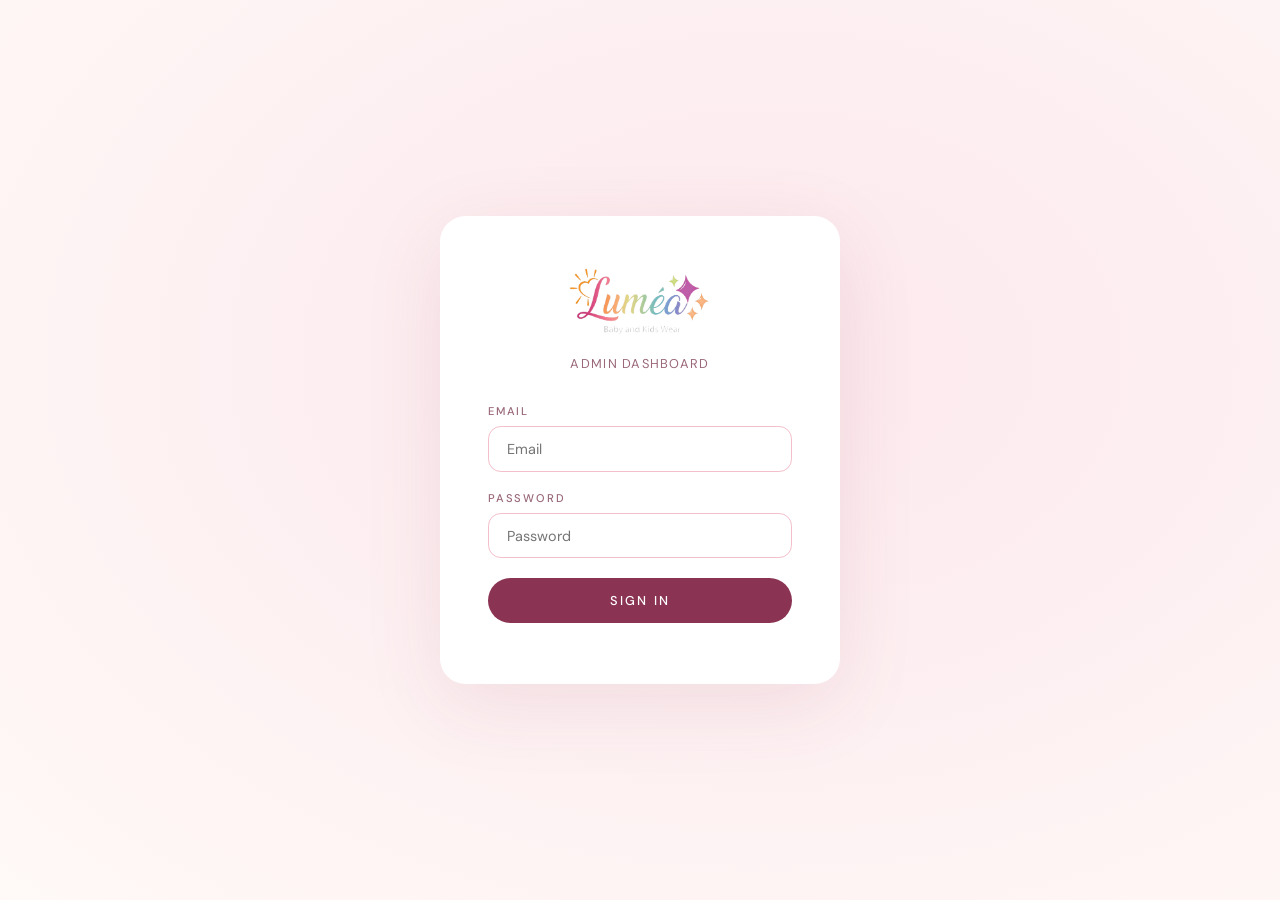
<file: Admin/index.html>
<!DOCTYPE html>
<html lang="en">
<head>
  <meta charset="UTF-8"/>
  <meta name="viewport" content="width=device-width, initial-scale=1.0"/>
  <title>Luméa — Admin Dashboard</title>
  <link href="https://fonts.googleapis.com/css2?family=Cormorant+Garamond:ital,wght@0,300;0,400;0,600;1,300&family=DM+Sans:wght@300;400;500&display=swap" rel="stylesheet">
  <link rel="stylesheet" href="style.css">
</head>
</head>
<body>

<!-- ══ LOGIN ══ -->
<div class="login-wrap" id="login-wrap">
  <div class="login-card">
    <img src="logo.png" alt="Luméa" style="width:160px;height:auto;display:block;margin:0 auto 1rem">
    <div class="login-sub">Admin Dashboard</div>
    <div>
      <label class="fm-label">Email</label>
      <input class="fm-input" type="email" id="adm-email" placeholder="Email" />
      <label class="fm-label">Password</label>
      <input class="fm-input" type="password" id="adm-pass" placeholder="Password" onkeydown="if(event.key==='Enter')adminLogin()" />
      <button class="btn-wine" onclick="adminLogin()">Sign In</button>
      <div class="error-msg" id="login-err"></div>
    </div>
  </div>
</div>

<!-- ══ DASHBOARD ══ -->
<div class="dashboard" id="dashboard">
  <!-- Mobile hamburger button -->
  <button class="hamburger" id="hamburger" onclick="toggleSidebar()">
    <svg viewBox="0 0 24 24" fill="none" stroke="currentColor" stroke-width="2" stroke-linecap="round" stroke-linejoin="round" width="22" height="22"><line x1="3" y1="6" x2="21" y2="6"/><line x1="3" y1="12" x2="21" y2="12"/><line x1="3" y1="18" x2="21" y2="18"/></svg>
  </button>
  <!-- Sidebar overlay for mobile -->
  <div class="sidebar-overlay" id="sidebar-overlay" onclick="toggleSidebar()"></div>
  <!-- Sidebar -->
  <div class="sidebar">
    <div class="sidebar-logo">
      <img src="logo.png" alt="Luméa" style="width:160px;height:auto;display:block;margin-bottom:.5rem">
      <small>Admin Panel</small>
    </div>
    <button class="nav-item active" onclick="showTab('tab-overview',this)">
      <svg viewBox="0 0 24 24" fill="none" stroke-width="2" stroke-linecap="round" stroke-linejoin="round"><rect x="3" y="3" width="7" height="7"/><rect x="14" y="3" width="7" height="7"/><rect x="3" y="14" width="7" height="7"/><rect x="14" y="14" width="7" height="7"/></svg>
      Overview
    </button>
    <button class="nav-item" onclick="showTab('tab-products',this);loadAdminProducts()">
      <svg viewBox="0 0 24 24" fill="none" stroke-width="2" stroke-linecap="round" stroke-linejoin="round"><path d="M6 2 3 6v14a2 2 0 0 0 2 2h14a2 2 0 0 0 2-2V6l-3-4z"/><line x1="3" y1="6" x2="21" y2="6"/><path d="M16 10a4 4 0 0 1-8 0"/></svg>
      Products
    </button>
    <button class="nav-item" onclick="showTab('tab-orders',this);loadAdminOrders()">
      <svg viewBox="0 0 24 24" fill="none" stroke-width="2" stroke-linecap="round" stroke-linejoin="round"><path d="M16.5 9.4l-9-5.19M21 16V8a2 2 0 0 0-1-1.73l-7-4a2 2 0 0 0-2 0l-7 4A2 2 0 0 0 3 8v8a2 2 0 0 0 1 1.73l7 4a2 2 0 0 0 2 0l7-4A2 2 0 0 0 21 16z"/><polyline points="3.27 6.96 12 12.01 20.73 6.96"/><line x1="12" y1="22.08" x2="12" y2="12"/></svg>
      Orders
    </button>
    <button class="nav-item" onclick="showTab('tab-users',this);loadAdminUsers()">
      <svg viewBox="0 0 24 24" fill="none" stroke-width="2" stroke-linecap="round" stroke-linejoin="round"><path d="M17 21v-2a4 4 0 0 0-4-4H5a4 4 0 0 0-4 4v2"/><circle cx="9" cy="7" r="4"/><path d="M23 21v-2a4 4 0 0 0-3-3.87"/><path d="M16 3.13a4 4 0 0 1 0 7.75"/></svg>
      Customers
    </button>
    <button class="nav-item" onclick="showTab('tab-discounts',this);loadDiscounts()">
      <svg viewBox="0 0 24 24" fill="none" stroke-width="2" stroke-linecap="round" stroke-linejoin="round"><path d="M20.59 13.41l-7.17 7.17a2 2 0 0 1-2.83 0L2 12V2h10l8.59 8.59a2 2 0 0 1 0 2.82z"/><line x1="7" y1="7" x2="7.01" y2="7"/></svg>
      Discounts
    </button>
    <div class="sidebar-footer">
      <button class="nav-item" onclick="adminLogout()">
        <svg viewBox="0 0 24 24" fill="none" stroke-width="2" stroke-linecap="round" stroke-linejoin="round"><path d="M9 21H5a2 2 0 0 1-2-2V5a2 2 0 0 1 2-2h4"/><polyline points="16 17 21 12 16 7"/><line x1="21" y1="12" x2="9" y2="12"/></svg>
        Sign Out
      </button>
    </div>
  </div>

  <!-- Main content -->
  <div class="main">

    <!-- OVERVIEW TAB -->
    <div class="tab active" id="tab-overview">
      <div class="page-header">
        <div class="page-title">Good morning, <em>Admin</em></div>
        <div style="font-size:.82rem;color:var(--muted);margin-top:.3rem">Here's what's happening with Luméa today.</div>
      </div>
      <div class="stats-grid" id="stats-grid">
        <div class="stat-card"><div class="stat-icon"><svg viewBox="0 0 24 24" fill="none" stroke-width="2" stroke-linecap="round" stroke-linejoin="round"><path d="M16.5 9.4l-9-5.19M21 16V8a2 2 0 0 0-1-1.73l-7-4a2 2 0 0 0-2 0l-7 4A2 2 0 0 0 3 8v8a2 2 0 0 0 1 1.73l7 4a2 2 0 0 0 2 0l7-4A2 2 0 0 0 21 16z"/></svg></div><div class="stat-label">Total Orders</div><div class="stat-value" id="stat-orders">—</div></div>
        <div class="stat-card"><div class="stat-icon"><svg viewBox="0 0 24 24" fill="none" stroke-width="2" stroke-linecap="round" stroke-linejoin="round"><line x1="12" y1="1" x2="12" y2="23"/><path d="M17 5H9.5a3.5 3.5 0 0 0 0 7h5a3.5 3.5 0 0 1 0 7H6"/></svg></div><div class="stat-label">Total Revenue</div><div class="stat-value" id="stat-revenue">—</div></div>
        <div class="stat-card"><div class="stat-icon"><svg viewBox="0 0 24 24" fill="none" stroke-width="2" stroke-linecap="round" stroke-linejoin="round"><path d="M17 21v-2a4 4 0 0 0-4-4H5a4 4 0 0 0-4 4v2"/><circle cx="9" cy="7" r="4"/></svg></div><div class="stat-label">Customers</div><div class="stat-value" id="stat-users">—</div></div>
        <div class="stat-card"><div class="stat-icon"><svg viewBox="0 0 24 24" fill="none" stroke-width="2" stroke-linecap="round" stroke-linejoin="round"><path d="M6 2 3 6v14a2 2 0 0 0 2 2h14a2 2 0 0 0 2-2V6l-3-4z"/><line x1="3" y1="6" x2="21" y2="6"/></svg></div><div class="stat-label">Active Products</div><div class="stat-value" id="stat-products">—</div></div>
      </div>
      <div class="card">
        <div class="card-title">Recent Orders</div>
        <table><thead><tr><th>Order ID</th><th>Customer</th><th>Email</th><th>Total</th><th>Status</th><th>Date</th></tr></thead>
        <tbody id="recent-orders-body"></tbody></table>
      </div>
    </div>

    <!-- PRODUCTS TAB -->
    <div class="tab" id="tab-products">
      <div class="page-header" style="display:flex;justify-content:space-between;align-items:center">
        <div class="page-title">Products</div>
        <button class="btn-wine" style="width:auto;padding:.7rem 1.8rem;font-size:.75rem" onclick="openProductModal(null)">+ Add Product</button>
      </div>
      <div class="card">
        <table><thead><tr><th>Image</th><th>Name</th><th>Age Group</th><th>Price</th><th>Stock</th><th>Status</th><th>Actions</th></tr></thead>
        <tbody id="products-body"></tbody></table>
      </div>
    </div>

    <!-- ORDERS TAB -->
    <div class="tab" id="tab-orders">
      <div class="page-header"><div class="page-title">All <em>Orders</em></div></div>
      <div class="card">
        <table><thead><tr><th>Order ID</th><th>Customer</th><th>Phone</th><th>Street</th><th>City</th><th>Items</th><th>Total</th><th>Status</th><th>Date</th></tr></thead>
        <tbody id="orders-body"></tbody></table>
      </div>
    </div>

    <!-- USERS TAB -->
    <div class="tab" id="tab-users">
      <div class="page-header"><div class="page-title">Customers</div></div>
      <div class="card">
        <table><thead><tr><th>Name</th><th>Email</th><th>Role</th><th>Joined</th></tr></thead>
        <tbody id="users-body"></tbody></table>
      </div>
    </div>

    <!-- DISCOUNTS TAB -->
    <div class="tab" id="tab-discounts">
      <div class="page-header"><div class="page-title">Discount <em>Codes</em></div></div>
      <div class="card" style="margin-bottom:1.5rem">
        <div class="card-title">Create New Code</div>
        <div style="display:flex;flex-direction:column;gap:.8rem">
          <div class="fm-group" style="margin:0">
            <label class="fm-label">Code *</label>
            <input type="text" id="dc-code" placeholder="e.g. SUMMER20" style="text-transform:uppercase" oninput="this.value=this.value.toUpperCase()"/>
          </div>
          <div class="fm-group" style="margin:0">
            <label class="fm-label">Discount % *</label>
            <input type="number" id="dc-percent" placeholder="e.g. 20" min="1" max="100"/>
          </div>
          <div class="fm-group" style="margin:0">
            <label class="fm-label">Max Uses (optional)</label>
            <input type="number" id="dc-uses" placeholder="Leave blank = unlimited" min="1"/>
          </div>
          <button class="btn-wine" style="width:auto;padding:.7rem 1.4rem;font-size:.75rem;align-self:flex-start" onclick="createDiscount()">+ Create</button>
        </div>
      </div>
      <div class="card">
        <div class="card-title">All Codes</div>
        <table><thead><tr><th>Code</th><th>Discount</th><th>Uses</th><th>Status</th><th>Created</th><th>Actions</th></tr></thead>
        <tbody id="discounts-body"></tbody></table>
      </div>
    </div>

  </div>
</div>

<!-- PRODUCT MODAL -->
<div class="modal-overlay" id="product-modal">
  <div class="modal">
    <div class="modal-title">
      <span id="modal-title-text">Add Product</span>
      <button class="modal-close" onclick="closeProductModal()">✕</button>
    </div>
    <div class="form-grid">
      <div class="fm-group fm-full">
        <label>Product Name *</label>
        <input type="text" id="pf-name" placeholder="Petal Smock Dress" oninput="autoSlug()" />
      </div>
      <div class="fm-group fm-full">
        <label>Slug (URL) *</label>
        <input type="text" id="pf-slug" placeholder="petal-smock-dress" />
      </div>
      <div class="fm-group fm-full">
        <label>Description</label>
        <textarea id="pf-desc" placeholder="Describe this product..."></textarea>
      </div>
      <div class="fm-group">
        <label>Price ($) *</label>
        <input type="number" id="pf-price" placeholder="38.00" step="0.01" min="0" />
      </div>
      <div class="fm-group">
        <label>Compare Price ($)</label>
        <input type="number" id="pf-compare" placeholder="50.00 (optional)" step="0.01" min="0" />
      </div>
      <div class="fm-group fm-full">
        <label>Sizes & Stock <span style="font-size:.65rem;color:var(--muted);font-weight:400;text-transform:none;letter-spacing:0">— check the sizes available and set quantity for each</span></label>
        <div id="pf-sizes-grid" style="display:grid;grid-template-columns:repeat(auto-fill,minmax(110px,1fr));gap:.6rem;margin-top:.4rem"></div>
        <div style="margin-top:.7rem;font-size:.72rem;color:var(--muted)">Total stock: <strong id="pf-stock-total" style="color:var(--wine)">0</strong></div>
        <input type="hidden" id="pf-stock" value="0"/>
        <input type="hidden" id="pf-size" value=""/>
      </div>
      <div class="fm-group">
        <label>Product Type *</label>
        <select id="pf-type">
          <option value="">— None —</option>
          <option value="clothes">Clothes</option>
          <option value="blankets">Blankets</option>
          <option value="accessories">Accessories</option>
        </select>
      </div>
      <div class="fm-group fm-full">
        <label>Age Group</label>
        <div style="display:flex;flex-wrap:wrap;gap:.6rem;margin-top:.4rem">
          <label style="display:flex;align-items:center;gap:.4rem;font-size:.85rem;cursor:pointer"><input type="checkbox" class="pf-age-check" value="newborn"> Newborn</label>
          <label style="display:flex;align-items:center;gap:.4rem;font-size:.85rem;cursor:pointer"><input type="checkbox" class="pf-age-check" value="baby"> Baby</label>
          <label style="display:flex;align-items:center;gap:.4rem;font-size:.85rem;cursor:pointer"><input type="checkbox" class="pf-age-check" value="toddler"> Toddler</label>
        </div>
      </div>
      <div class="fm-group">
        <label>Gender</label>
        <select id="pf-gender">
          <option value="">— None —</option>
          <option value="boy">Boy</option>
          <option value="girl">Girl</option>
          <option value="unisex">Unisex</option>
        </select>
      </div>
      <div class="fm-group">
        <label>Season</label>
        <select id="pf-season">
          <option value="">— None —</option>
          <option value="spring">Spring</option>
          <option value="summer">Summer</option>
          <option value="winter">Winter / Autumn</option>
        </select>
      </div>
      <div class="fm-group">
        <label>Emoji</label>
        <input type="text" id="pf-emoji" placeholder="👗" maxlength="4" />
      </div>
      <div class="fm-group">
        <label>Primary Color</label>
        <input type="color" id="pf-c1" value="#fce4ec" style="height:42px;padding:.3rem" />
      </div>
      <div class="fm-group">
        <label>Secondary Color</label>
        <input type="color" id="pf-c2" value="#f8bbd0" style="height:42px;padding:.3rem" />
      </div>
      <div class="fm-group fm-full">
        <label>Available Colors <span style="font-size:.65rem;color:var(--muted);font-weight:400;text-transform:none;letter-spacing:0">— add the colors this product comes in</span></label>
        <div id="pf-colors-list" style="display:flex;flex-wrap:wrap;gap:.6rem;margin-bottom:.7rem"></div>
        <div id="color-stock-summary"></div>
        <div style="display:flex;gap:.6rem;align-items:center;flex-wrap:wrap">
          <input type="color" id="pf-color-pick" value="#f3bfca" style="height:36px;width:48px;padding:.2rem;border-radius:.5rem;border:1.5px solid var(--rose);cursor:pointer"/>
          <input type="text" id="pf-color-name" placeholder="Color name (e.g. Rose Pink)" style="padding:.4rem .8rem;border:1.5px solid var(--rose);border-radius:.6rem;font-family:'DM Sans',sans-serif;font-size:.82rem;flex:1;min-width:140px"/>
          <input type="number" id="pf-color-stock" placeholder="Stock" min="0" style="padding:.4rem .6rem;border:1.5px solid var(--rose);border-radius:.6rem;font-family:'DM Sans',sans-serif;font-size:.82rem;width:70px;text-align:center"/>
          <button type="button" onclick="addColorSwatch()" style="padding:.4rem 1rem;background:var(--wine);color:white;border:none;border-radius:.6rem;cursor:pointer;font-family:'DM Sans',sans-serif;font-size:.78rem;white-space:nowrap">+ Add</button>
        </div>
        <input type="hidden" id="pf-colors" value=""/>
      </div>
      <div class="fm-group fm-full">
        <label>Product Images <span style="font-size:.65rem;color:var(--muted);font-weight:400;letter-spacing:0;text-transform:none">(upload from your PC — first image is the main one)</span></label>
        <div id="image-upload-area" style="border:2px dashed var(--rose);border-radius:.8rem;padding:1.2rem;text-align:center;cursor:pointer;transition:border .2s;background:var(--warm)" onclick="document.getElementById('pf-image-file').click()" ondragover="event.preventDefault();this.style.borderColor='var(--wine)'" ondragleave="this.style.borderColor='var(--rose)'" ondrop="handleImageDrop(event)">
          <div style="color:var(--muted);font-size:.85rem">
            <svg xmlns="http://www.w3.org/2000/svg" width="28" height="28" viewBox="0 0 24 24" fill="none" stroke="currentColor" stroke-width="1.5" stroke-linecap="round" stroke-linejoin="round" style="display:block;margin:0 auto .5rem;color:var(--dusty)"><path d="M21 15v4a2 2 0 0 1-2 2H5a2 2 0 0 1-2-2v-4"/><polyline points="17 8 12 3 7 8"/><line x1="12" y1="3" x2="12" y2="15"/></svg>
            Click or drag images here
            <div style="font-size:.72rem;color:var(--rose);margin-top:.3rem">JPEG · PNG · WEBP · max 8MB each</div>
          </div>
        </div>
        <input type="file" id="pf-image-file" accept="image/*" multiple style="display:none" onchange="handleImageFiles(this.files)"/>
        <div id="pf-image-previews" style="display:flex;flex-wrap:wrap;gap:.6rem;margin-top:.8rem"></div>
      </div>
      <div class="fm-group">
        <label>Badge</label>
        <select id="pf-badge">
          <option value="">— None —</option>
          <option value="new">New</option>
          <option value="sale">Sale</option>
          <option value="bestseller">Bestseller</option>
        </select>
      </div>
      <div class="fm-group">
        <label>Active</label>
        <select id="pf-active">
          <option value="true">Yes — visible in store</option>
          <option value="false">No — hidden</option>
        </select>
      </div>
    </div>
    <div style="display:flex;gap:.8rem;margin-top:1.5rem;justify-content:flex-end">
      <button class="btn-outline-sm" onclick="closeProductModal()">Cancel</button>
      <button class="btn-wine" style="width:auto;padding:.75rem 2rem;font-size:.78rem" onclick="saveProduct()">Save Product</button>
    </div>
  </div>
</div>

<div id="admin-toast"></div>

  <script src="app.js"></script>
</body>
</html>
</file>
<file: Admin/style.css>
:root {
      --blush: #fce8ed; --rose: #f3bfca; --dusty: #e096a8;
      --deep-rose: #c55a78; --wine: #8b3352; --cream: #fdf8f5;
      --warm: #fff9f7; --text: #2e1a22; --muted: #9a6878;
      --gold: #c9a46a; --shadow: rgba(139,51,82,.1);
    }
    *, *::before, *::after { box-sizing: border-box; margin: 0; padding: 0; }
    body { font-family: 'DM Sans', sans-serif; background: #f5f0f2; color: var(--text); }

    /* LOGIN */
    .login-wrap { min-height: 100vh; display: flex; align-items: center; justify-content: center; background: radial-gradient(ellipse at 60% 40%, var(--blush), var(--warm)); }
    .login-card { background: white; border-radius: 1.6rem; padding: 3rem; width: 100%; max-width: 400px; box-shadow: 0 20px 80px var(--shadow); }
    .login-logo { font-family: 'Cormorant Garamond', serif; font-size: 2rem; font-weight: 300; color: var(--wine); text-align: center; margin-bottom: .3rem; }
    .login-logo em { font-style: italic; color: var(--gold); }
    .login-sub { text-align: center; font-size: .8rem; color: var(--muted); letter-spacing: .1em; text-transform: uppercase; margin-bottom: 2rem; }
    .fm-label { font-size: .7rem; font-weight: 500; letter-spacing: .16em; text-transform: uppercase; color: var(--muted); display: block; margin-bottom: .5rem; }
    .fm-input { width: 100%; padding: .8rem 1.1rem; border: 1.5px solid var(--rose); border-radius: .8rem; font-family: 'DM Sans', sans-serif; font-size: .9rem; color: var(--text); background: white; outline: none; transition: border .2s; margin-bottom: 1.2rem; }
    .fm-input:focus { border-color: var(--deep-rose); }
    .btn-wine { width: 100%; padding: .9rem; background: var(--wine); color: white; border: none; border-radius: 3rem; cursor: pointer; font-family: 'DM Sans', sans-serif; font-size: .8rem; font-weight: 500; letter-spacing: .16em; text-transform: uppercase; transition: background .2s; }
    .btn-wine:hover { background: var(--deep-rose); }
    .error-msg { color: #e74c3c; font-size: .82rem; text-align: center; margin-top: .8rem; }

    /* DASHBOARD LAYOUT */
    .dashboard { display: none; min-height: 100vh; }
    .sidebar { position: fixed; left: 0; top: 0; bottom: 0; width: 240px; background: var(--text); padding: 1.5rem; display: flex; flex-direction: column; gap: .4rem; z-index: 100; }
    .sidebar-logo { font-family: 'Cormorant Garamond', serif; font-size: 1.6rem; font-weight: 300; color: var(--rose); margin-bottom: 1.5rem; padding-bottom: 1.2rem; border-bottom: 1px solid rgba(255,255,255,.1); }
    .sidebar-logo em { font-style: italic; color: var(--gold); }
    .sidebar-logo small { display: block; font-family: 'DM Sans', sans-serif; font-size: .65rem; letter-spacing: .2em; text-transform: uppercase; color: rgba(255,255,255,.3); margin-top: .2rem; }
    .nav-item { display: flex; align-items: center; gap: .8rem; padding: .75rem 1rem; border-radius: .8rem; cursor: pointer; font-size: .84rem; color: rgba(255,255,255,.6); border: none; background: none; width: 100%; text-align: left; font-family: 'DM Sans', sans-serif; transition: all .2s; }
    .nav-item:hover { background: rgba(255,255,255,.08); color: white; }
    .nav-item.active { background: var(--wine); color: white; }
    .nav-item svg { width: 16px; height: 16px; stroke: currentColor; flex-shrink: 0; }
    .sidebar-footer { margin-top: auto; padding-top: 1rem; border-top: 1px solid rgba(255,255,255,.1); }
    .main { margin-left: 240px; padding: 2rem; }
    .page-header { margin-bottom: 2rem; }
    .page-title { font-family: 'Cormorant Garamond', serif; font-size: 2rem; font-weight: 300; color: var(--wine); }
    .page-title em { font-style: italic; }

    /* STATS */
    .stats-grid { display: grid; grid-template-columns: repeat(4, 1fr); gap: 1.2rem; margin-bottom: 2rem; }
    .stat-card { background: white; border-radius: 1.2rem; padding: 1.4rem; box-shadow: 0 2px 16px var(--shadow); }
    .stat-label { font-size: .72rem; letter-spacing: .16em; text-transform: uppercase; color: var(--muted); margin-bottom: .5rem; }
    .stat-value { font-family: 'Cormorant Garamond', serif; font-size: 2rem; font-weight: 400; color: var(--wine); }
    .stat-icon { width: 40px; height: 40px; border-radius: .8rem; background: var(--blush); display: flex; align-items: center; justify-content: center; color: var(--wine); margin-bottom: .8rem; }
    .stat-icon svg { width: 20px; height: 20px; stroke: currentColor; }

    /* TABLES */
    .card { background: white; border-radius: 1.2rem; padding: 1.6rem; box-shadow: 0 2px 16px var(--shadow); margin-bottom: 1.5rem; }
    .card-title { font-family: 'Cormorant Garamond', serif; font-size: 1.3rem; font-weight: 400; color: var(--wine); margin-bottom: 1.2rem; display: flex; align-items: center; justify-content: space-between; }
    table { width: 100%; border-collapse: collapse; }
    th { font-size: .68rem; letter-spacing: .18em; text-transform: uppercase; color: var(--muted); padding: .7rem .8rem; text-align: left; border-bottom: 2px solid var(--blush); }
    td { padding: .8rem; font-size: .85rem; border-bottom: 1px solid var(--blush); vertical-align: middle; }
    tr:last-child td { border-bottom: none; }
    tr:hover td { background: var(--warm); }
    .action-btns { display: flex; gap: .4rem; align-items: center; }
    .badge { font-size: .62rem; font-weight: 500; letter-spacing: .1em; text-transform: uppercase; padding: .25rem .65rem; border-radius: 3rem; }
    .badge-confirmed { background: rgba(201,164,106,.15); color: #a67c00; }
    .badge-delivered { background: rgba(81,207,102,.15); color: #2f9e44; }
    .badge-shipped   { background: rgba(74,144,226,.15); color: #1a70c7; }
    .badge-pending   { background: rgba(154,104,120,.15); color: var(--muted); }
    .badge-cancelled { background: rgba(231,76,60,.15); color: #c0392b; }
    .btn-sm { padding: .32rem .8rem; border-radius: 3rem; border: none; cursor: pointer; font-family: 'DM Sans', sans-serif; font-size: .7rem; font-weight: 500; letter-spacing: .08em; text-transform: uppercase; transition: all .2s; }
    .btn-edit { background: var(--blush); color: var(--wine); }
    .btn-edit:hover { background: var(--rose); }
    .btn-del { background: #ffeaea; color: #e74c3c; }
    .btn-del:hover { background: #ffcdd2; }

    /* PRODUCT FORM */
    .form-grid { display: grid; grid-template-columns: 1fr 1fr; gap: 1.2rem; }
    .fm-group { margin-bottom: 1rem; }
    .fm-group label { font-size: .7rem; font-weight: 500; letter-spacing: .16em; text-transform: uppercase; color: var(--muted); display: block; margin-bottom: .4rem; }
    .fm-group input, .fm-group select, .fm-group textarea { width: 100%; padding: .7rem 1rem; border: 1.5px solid var(--rose); border-radius: .7rem; font-family: 'DM Sans', sans-serif; font-size: .88rem; color: var(--text); background: white; outline: none; transition: border .2s; }
    .fm-group input:focus, .fm-group select:focus, .fm-group textarea:focus { border-color: var(--deep-rose); }
    .fm-group textarea { resize: vertical; min-height: 80px; }
    .fm-full { grid-column: 1 / -1; }
    .btn-outline-sm { padding: .5rem 1.2rem; background: transparent; color: var(--wine); border: 1.5px solid var(--rose); border-radius: 3rem; cursor: pointer; font-family: 'DM Sans', sans-serif; font-size: .75rem; font-weight: 500; letter-spacing: .12em; text-transform: uppercase; transition: all .2s; }
    .btn-outline-sm:hover { background: var(--blush); }

    /* MODAL */
    .modal-overlay { display: none; position: fixed; inset: 0; background: rgba(46,26,34,.5); backdrop-filter: blur(4px); z-index: 1000; align-items: center; justify-content: center; }
    .modal-overlay.open { display: flex; }
    .modal { background: white; border-radius: 1.4rem; padding: 2rem; width: 100%; max-width: 680px; max-height: 90vh; overflow-y: auto; box-shadow: 0 20px 60px rgba(46,26,34,.2); }
    .modal-title { font-family: 'Cormorant Garamond', serif; font-size: 1.6rem; font-weight: 300; color: var(--wine); margin-bottom: 1.5rem; display: flex; justify-content: space-between; align-items: center; }
    .modal-close { background: none; border: none; cursor: pointer; font-size: 1.3rem; color: var(--muted); }

    /* TOAST */
    #admin-toast { position: fixed; bottom: 2rem; left: 50%; transform: translateX(-50%); background: var(--wine); color: white; padding: .75rem 1.6rem; border-radius: 3rem; font-size: .82rem; font-weight: 500; z-index: 9999; box-shadow: 0 8px 28px rgba(46,26,34,.25); opacity: 0; transition: opacity .3s; pointer-events: none; white-space: nowrap; }

    /* COLOR PREVIEW */
    .color-preview { width: 32px; height: 32px; border-radius: .4rem; border: 1px solid var(--rose); display: inline-block; vertical-align: middle; margin-left: .5rem; }

    /* IMAGE THUMB */
    .prod-thumb { width: 44px; height: 44px; border-radius: .6rem; object-fit: cover; background: var(--blush); }
    .prod-emoji { width: 44px; height: 44px; border-radius: .6rem; background: var(--blush); display: flex; align-items: center; justify-content: center; font-size: 1.4rem; }

    /* TABS */
    .tab { display: none; }
    .tab.active { display: block; }

    /* ── TABLET RESPONSIVE (641px - 1024px) ─────────── */
    @media(max-width: 1024px) and (min-width: 769px) {
      /* Narrow the sidebar */
      .sidebar { width: 200px; padding: 1.2rem 1rem; }
      .main { margin-left: 200px; padding: 1.5rem; }

      /* Sidebar items smaller */
      .nav-item { font-size: .78rem; padding: .65rem .8rem; gap: .6rem; }
      .sidebar-logo { font-size: 1.3rem; margin-bottom: 1.2rem; }

      /* Stats — 2x2 grid on tablet */
      .stats-grid { grid-template-columns: 1fr 1fr; gap: 1rem; }
      .stat-value { font-size: 1.7rem; }
      .stat-card { padding: 1.2rem; }

      /* Page title */
      .page-title { font-size: 1.7rem; }

      /* Tables scrollable */
      .card { overflow-x: auto; padding: 1.2rem; }
      table { min-width: 560px; }

      /* Product form — single column */
      .form-grid { grid-template-columns: 1fr; }
      .fm-full { grid-column: 1; }

      /* Modal — wider but not full screen */
      .modal { max-width: 90vw; padding: 1.6rem; }
    }

    /* ── MOBILE RESPONSIVE ───────────────────────── */
    @media(max-width: 768px) {
      /* Sidebar becomes top nav bar */
      .sidebar {
        position: fixed;
        left: 0; right: 0;
        top: 0; bottom: auto;
        width: 100%;
        height: auto;
        flex-direction: row;
        align-items: center;
        padding: .7rem 1rem;
        overflow-x: auto;
        gap: .3rem;
        z-index: 100;
      }

      /* Hide logo text on mobile */
      .sidebar-logo { display: none; }

      /* Hide sidebar footer, move sign out to nav */
      .sidebar-footer { margin-top: 0; padding-top: 0; border-top: none; margin-left: auto; }

      /* Nav items become compact horizontal pills */
      .nav-item {
        flex-direction: column;
        gap: .2rem;
        padding: .4rem .6rem;
        font-size: .6rem;
        letter-spacing: .06em;
        white-space: nowrap;
        border-radius: .6rem;
        min-width: 52px;
        align-items: center;
        justify-content: center;
      }
      .nav-item svg { width: 18px; height: 18px; }

      /* Main content starts below top nav */
      .main {
        margin-left: 0;
        margin-top: 64px;
        padding: 1rem;
      }

      /* Stats grid — 2 columns on mobile */
      .stats-grid { grid-template-columns: 1fr 1fr; gap: .8rem; }
      .stat-value { font-size: 1.5rem; }
      .stat-card { padding: 1rem; }

      /* Page title */
      .page-title { font-size: 1.5rem; }
      .page-header { margin-bottom: 1.2rem; }

      /* Tables — scrollable */
      .card { padding: 1rem; overflow-x: auto; }
      table { min-width: 500px; }

      /* Product form grid — single column */
      .form-grid { grid-template-columns: 1fr; }
      .fm-full { grid-column: 1; }

      /* Modal — full screen on mobile */
      .modal-overlay { align-items: flex-end; }
      .modal {
        border-radius: 1.4rem 1.4rem 0 0;
        max-height: 92vh;
        padding: 1.5rem 1.2rem;
        width: 100%;
        max-width: 100%;
      }

      /* Login card */
      .login-card { padding: 2rem 1.4rem; border-radius: 1.2rem; margin: 1rem; }
    }
</file>
